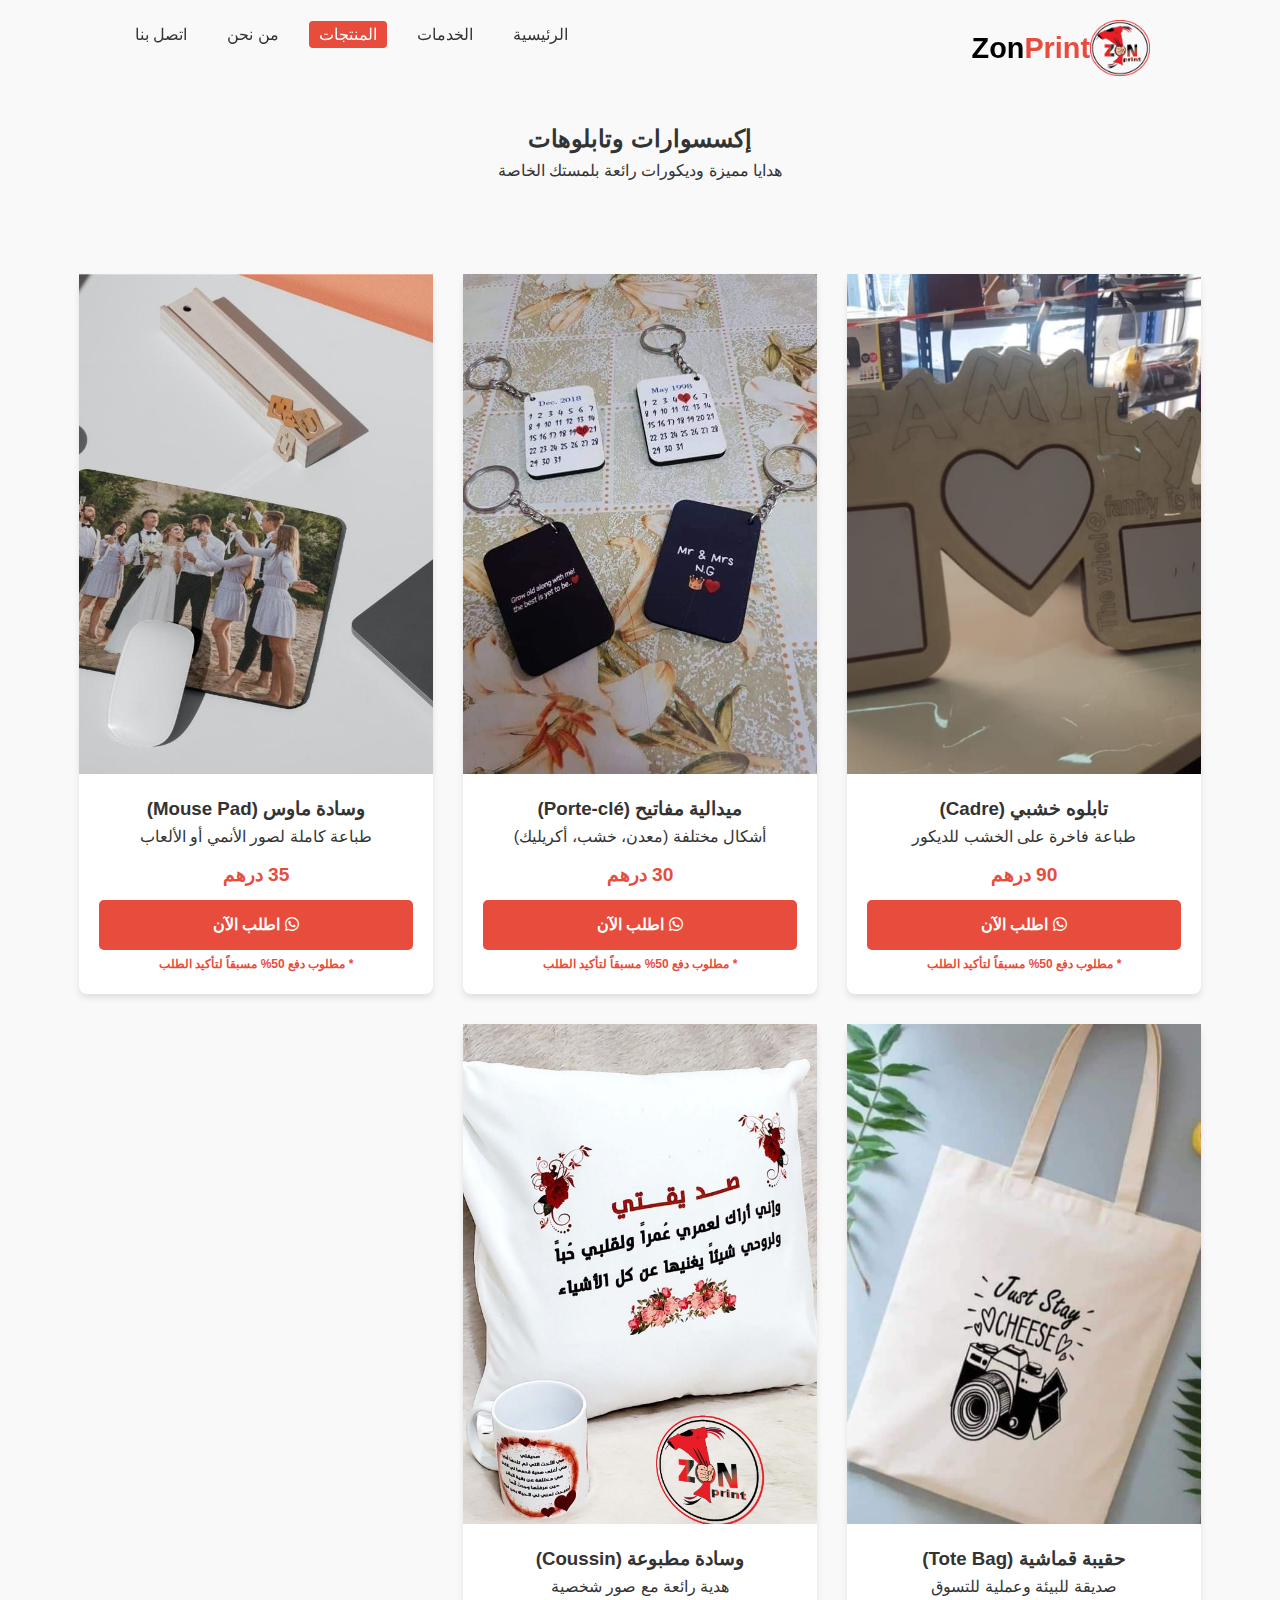
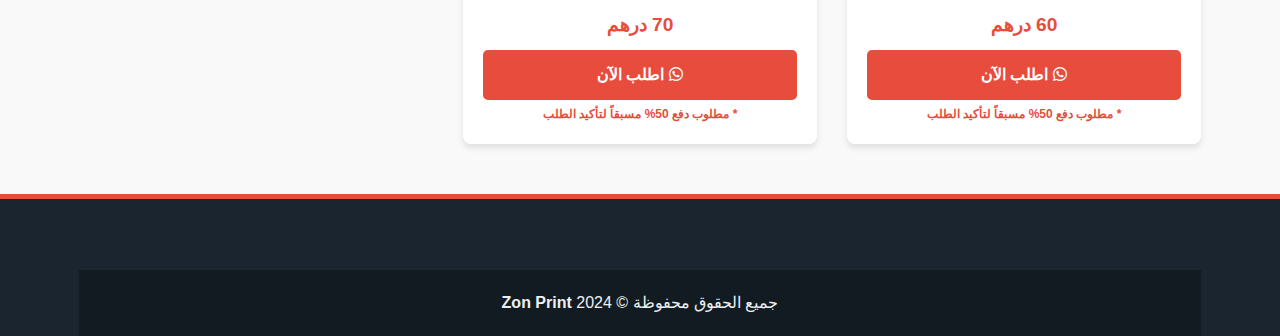
<file: product-accessories.html>
<!DOCTYPE html>
<html lang="ar" dir="rtl">

<head>
    <meta charset="UTF-8">
    <meta name="viewport" content="width=device-width, initial-scale=1.0">
    <title>Zon Print - إكسسوارات</title>
    <link rel="icon" href="images/logo.png" type="image/png">
    <link rel="stylesheet" href="https://cdnjs.cloudflare.com/ajax/libs/font-awesome/6.4.0/css/all.min.css">
    <link rel="stylesheet" href="style.css?v=accessories">
    <style>
        /* --- إعدادات الكمبيوتر (شاشة كبيرة) --- */
        @media (min-width: 769px) {

            /* 1. نجعل الهيدر شفافاً في البداية */
            header {
                background-color: transparent;
                box-shadow: none;
            }

            /* 2. الروابط بيضاء لتظهر فوق الصورة */
            header .nav-link {
                color: #ffffff !important;
            }

            .logo-container h1 {
                color: #000000 !important;
            }

        }

        /* --- إعدادات الموبايل (شاشة صغيرة) --- */
        @media (max-width: 768px) {

            /* في الموبايل نتركه أزرق ثابت لضمان وضوح القائمة */
            header {
                background-color: #2c3e50;
            }

            /* الروابط سوداء داخل القائمة البيضاء */
            nav ul li a {
                color: #333333 !important;
            }

            nav ul li a.active {
                color: #ffffff !important;
            }
        }
    </style>
    <!-- Google Tag Manager -->
    <script>(function (w, d, s, l, i) {
            w[l] = w[l] || []; w[l].push({
                'gtm.start':
                    new Date().getTime(), event: 'gtm.js'
            }); var f = d.getElementsByTagName(s)[0],
                j = d.createElement(s), dl = l != 'dataLayer' ? '&l=' + l : ''; j.async = true; j.src =
                    'https://www.googletagmanager.com/gtm.js?id=' + i + dl; f.parentNode.insertBefore(j, f);
        })(window, document, 'script', 'dataLayer', 'GTM-N6G2XF4N');</script>
    <!-- End Google Tag Manager -->
     <link href="https://fonts.googleapis.com/css2?family=Cairo:wght@300;400;700;900&display=swap" rel="stylesheet">
</head>


<body>
    <!-- Google Tag Manager (noscript) -->
    <noscript><iframe src="https://www.googletagmanager.com/ns.html?id=GTM-N6G2XF4N" height="0" width="0"
            style="display:none;visibility:hidden"></iframe></noscript>
    <!-- End Google Tag Manager (noscript) -->
    <header>
        <div class="container">
            <div class="header-content">
                <div class="logo-container">
                    <a href="/" style="text-decoration: none; display: flex; align-items: center;">
                        <img src="images/logo.png" alt="ZonPrint">
                        <h1>Zon<span>Print</span></h1>
                    </a>
                </div>
                <div class="mobile-menu"><i class="fas fa-bars" style="color: white;"></i></div>
                <nav>
                    <ul>
                        <li><a href="/">الرئيسية</a></li>
                        <li><a href="index.html#services">الخدمات</a></li>
                        <li><a href="index.html#products" class="active">المنتجات</a></li>
                        <li><a href="index.html#about">من نحن</a></li>
                        <li><a href="index.html#contact">اتصل بنا</a></li>
                    </ul>
                              
                </nav>
            </div>
        </div>
    </header>

    <section class="page-header"
        style="padding-top: 120px; text-align: center; background: #f9f9f9; padding-bottom: 40px;">
        <div class="container">
            <h2>إكسسوارات وتابلوهات</h2>
            <p>هدايا مميزة وديكورات رائعة بلمستك الخاصة</p>
        </div>
    </section>

    <section class="product-gallery" style="padding: 50px 0;">
        <div class="container">
            <div class="products-grid">
                <div class="product-card">
                    <div class="product-img" style="background-image: url('images/tableu1.jpg'); height: 500px;"></div>
                    <div class="product-info">
                        <h3>تابلوه خشبي (Cadre)</h3>
                        <p>طباعة فاخرة على الخشب للديكور</p>
                        <div class="product-price">90 درهم</div>
                        <a href="https://wa.me/212645717242?text=أريد طلب تابلوه خشبي" target="_blank" class="btn"
                            style="width: 100%;"><i class="fab fa-whatsapp"></i> اطلب الآن</a>
                        <p style="font-size: 12px; color: #e74c3c; margin-top: 5px; font-weight: bold;">
                            * مطلوب دفع 50% مسبقاً لتأكيد الطلب
                        </p>
                    </div>
                </div>
                <div class="product-card">
                    <div class="product-img" style="background-image: url('images/clé1.jpg'); height: 500px;"></div>
                    <div class="product-info">
                        <h3>ميدالية مفاتيح (Porte-clé)</h3>
                        <p>أشكال مختلفة (معدن، خشب، أكريليك)</p>
                        <div class="product-price">30 درهم</div>
                        <a href="https://wa.me/212645717242?text=أريد طلب ميدالية مفاتيح" target="_blank" class="btn"
                            style="width: 100%;"><i class="fab fa-whatsapp"></i> اطلب الآن</a>
                        <p style="font-size: 12px; color: #e74c3c; margin-top: 5px; font-weight: bold;">
                            * مطلوب دفع 50% مسبقاً لتأكيد الطلب
                        </p>
                    </div>
                </div>
                <div class="product-card">
                    <div class="product-img" style="background-image: url('images/tappimus1.jpg'); height: 500px;">
                    </div>
                    <div class="product-info">
                        <h3>وسادة ماوس (Mouse Pad)</h3>
                        <p>طباعة كاملة لصور الأنمي أو الألعاب</p>
                        <div class="product-price">35 درهم</div>
                        <a href="https://wa.me/212645717242?text=أريد طلب ماوس باد" target="_blank" class="btn"
                            style="width: 100%;"><i class="fab fa-whatsapp"></i> اطلب الآن</a>
                        <p style="font-size: 12px; color: #e74c3c; margin-top: 5px; font-weight: bold;">
                            * مطلوب دفع 50% مسبقاً لتأكيد الطلب
                        </p>
                    </div>
                </div>
                <div class="product-card">
                    <div class="product-img" style="background-image: url('images/totbag.jpg'); height: 500px;"></div>
                    <div class="product-info">
                        <h3>حقيبة قماشية (Tote Bag)</h3>
                        <p>صديقة للبيئة وعملية للتسوق</p>
                        <div class="product-price">60 درهم</div>
                        <a href="https://wa.me/212645717242?text=أريد طلب حقيبة قماشية" target="_blank" class="btn"
                            style="width: 100%;"><i class="fab fa-whatsapp"></i> اطلب الآن</a>
                        <p style="font-size: 12px; color: #e74c3c; margin-top: 5px; font-weight: bold;">
                            * مطلوب دفع 50% مسبقاً لتأكيد الطلب
                        </p>
                    </div>
                </div>
                <div class="product-card">
                    <div class="product-img" style="background-image: url('images/Coussin.jpg'); height: 500px;"></div>
                    <div class="product-info">
                        <h3>وسادة مطبوعة (Coussin)</h3>
                        <p>هدية رائعة مع صور شخصية</p>
                        <div class="product-price">70 درهم</div>
                        <a href="https://wa.me/212645717242?text=أريد طلب وسادة مطبوعة" target="_blank" class="btn"
                            style="width: 100%;"><i class="fab fa-whatsapp"></i> اطلب الآن</a>
                        <p style="font-size: 12px; color: #e74c3c; margin-top: 5px; font-weight: bold;">
                            * مطلوب دفع 50% مسبقاً لتأكيد الطلب
                        </p>
                    </div>
                </div>
            </div>
        </div>
    </section>
    <footer class="footer-area">
        <div class="container">
            <div class="footer-bottom">
                <p>جميع الحقوق محفوظة &copy; 2024 <strong>Zon Print</strong></p>
            </div>
        </div>
    </footer>
    <script>
        // 1. كود تشغيل القائمة في الموبايل
        const mobileMenu = document.querySelector('.mobile-menu');
        const navUl = document.querySelector('nav ul');
        if (mobileMenu) {
            mobileMenu.addEventListener('click', () => {
                navUl.classList.toggle('show');
            });
        }

        // 2. كود تحويل الهيدر من شفاف إلى ملون عند النزول
        window.addEventListener("scroll", function () {
            var header = document.querySelector("header");
            // إذا نزلنا أكثر من 0 بكسل، أضف كلاس sticky
            header.classList.toggle("sticky", window.scrollY > 0);
        });
    </script>
    
</body>

</html>
</file>
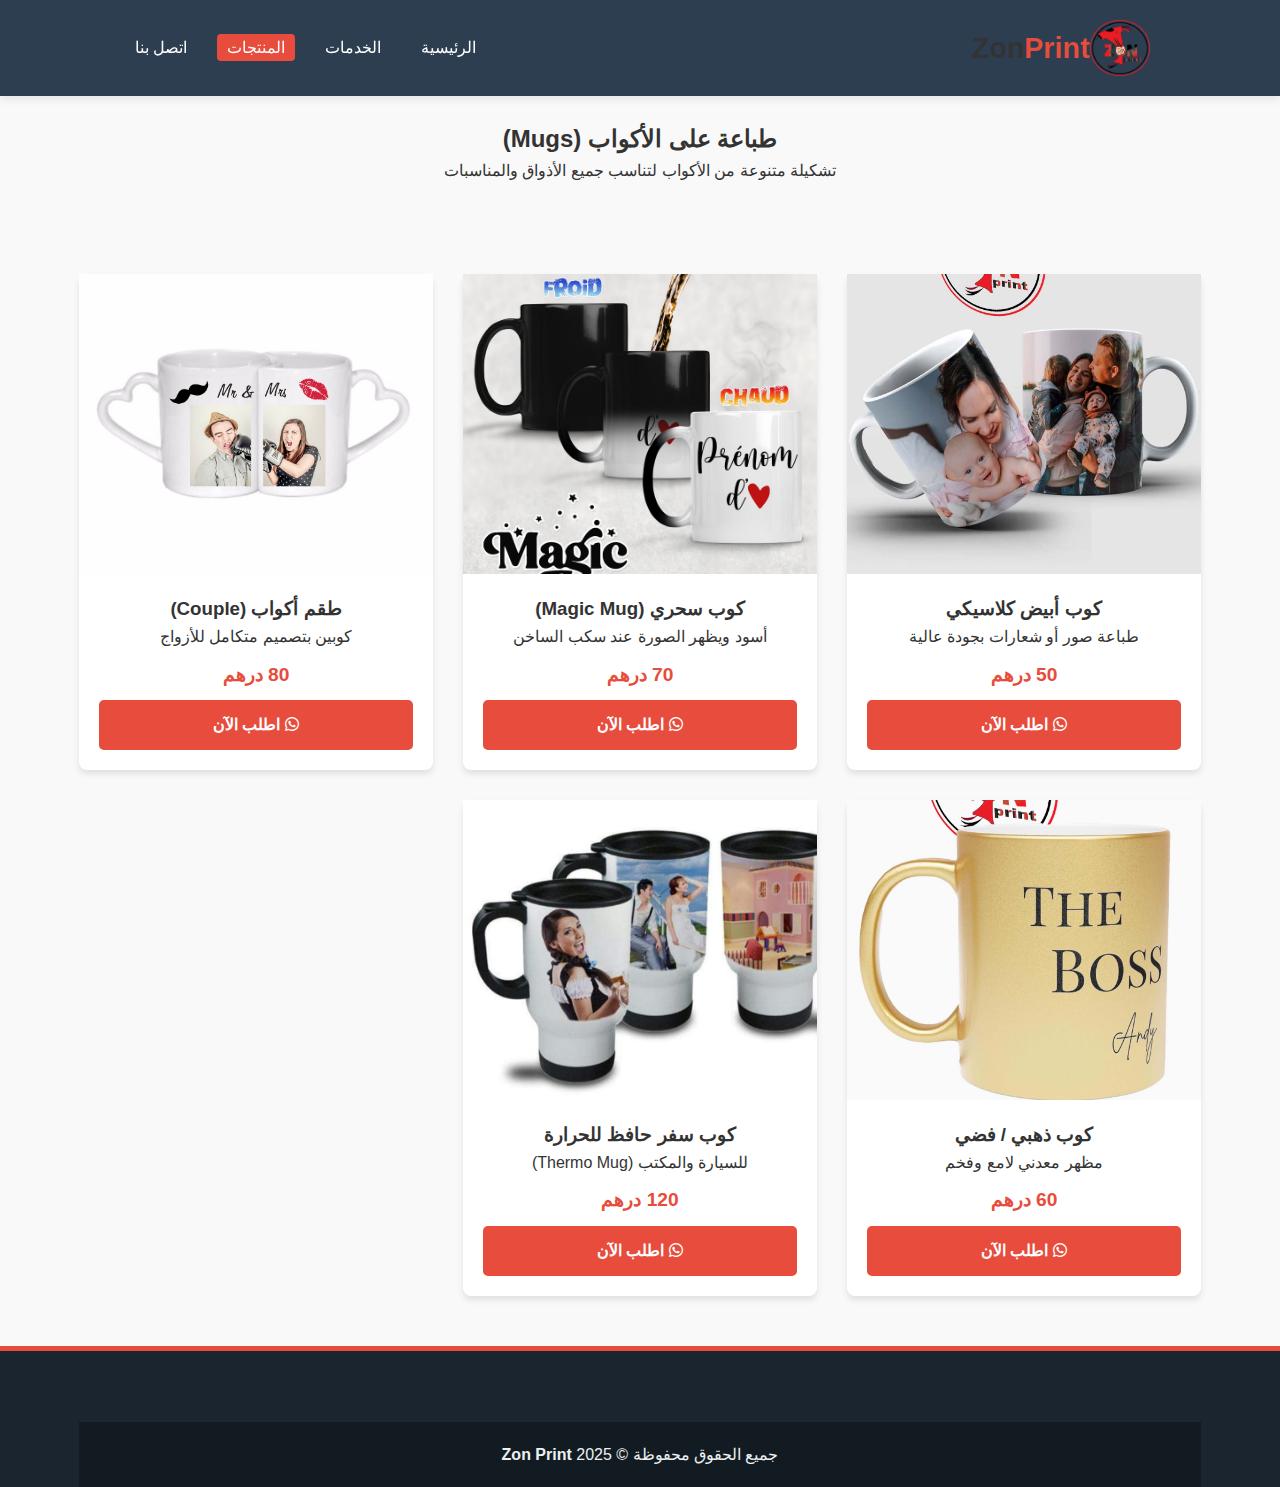
<file: product-mugs.html>
<!DOCTYPE html>
<html lang="ar" dir="rtl">
<head>
    <meta charset="UTF-8">
    <meta name="viewport" content="width=device-width, initial-scale=1.0">
    <title>Zon Print - طباعة الأكواب</title>
    <link rel="icon" href="images/logo.png" type="image/png">
    <link rel="stylesheet" href="https://cdnjs.cloudflare.com/ajax/libs/font-awesome/6.4.0/css/all.min.css">
    <link rel="stylesheet" href="style.css?v=mugs">
    <style>
        header { background-color: #2c3e50; box-shadow: 0 2px 10px rgba(0,0,0,0.1); }
        header .nav-link { color: #ffffff !important; }
        @media (max-width: 768px) {
            nav ul { background-color: rgba(255, 255, 255, 0.95) !important; backdrop-filter: blur(10px); border-top: 1px solid #eee; }
            nav ul li a { color: #333 !important; }
        }
    </style>
</head>
<body>
    <header>
        <div class="container">
            <div class="header-content">
                <div class="logo-container"><img src="images/logo.png" alt="ZonPrint"><h1>Zon<span>Print</span></h1></div>
                <div class="mobile-menu"><i class="fas fa-bars" style="color: white;"></i></div>
                <nav><ul>
                    <li><a href="index.html" style="color: white !important;">الرئيسية</a></li>
                    <li><a href="index.html#services" style="color: white !important;">الخدمات</a></li>
                    <li><a href="#" class="active" style="color: #ffffff !important;">المنتجات</a></li>
                    <li><a href="index.html#contact" style="color: white !important;">اتصل بنا</a></li>
                </ul></nav>
            </div>
        </div>
    </header>

    <section class="page-header" style="padding-top: 120px; text-align: center; background: #f9f9f9; padding-bottom: 40px;">
        <div class="container">
            <h2>طباعة على الأكواب (Mugs)</h2>
            <p>تشكيلة متنوعة من الأكواب لتناسب جميع الأذواق والمناسبات</p>
        </div>
    </section>

    <section class="product-gallery" style="padding: 50px 0;">
        <div class="container">
            <div class="products-grid">
                <div class="product-card">
                    <div class="product-img" style="background-image: url('images/mugwhite.jpg'); height: 300px;"></div>
                    <div class="product-info">
                        <h3>كوب أبيض كلاسيكي</h3>
                        <p>طباعة صور أو شعارات بجودة عالية</p>
                        <div class="product-price">50 درهم</div>
                        <a href="https://wa.me/212645717242?text=أريد طلب كوب أبيض كلاسيكي" target="_blank" class="btn" style="width: 100%;"><i class="fab fa-whatsapp"></i> اطلب الآن</a>
                    </div>
                </div>
                <div class="product-card">
                    <div class="product-img" style="background-image: url('images/mugmagic.jpg'); height: 300px;"></div>
                    <div class="product-info">
                        <h3>كوب سحري (Magic Mug)</h3>
                        <p>أسود ويظهر الصورة عند سكب الساخن</p>
                        <div class="product-price">70 درهم</div>
                        <a href="https://wa.me/212645717242?text=أريد طلب كوب سحري" target="_blank" class="btn" style="width: 100%;"><i class="fab fa-whatsapp"></i> اطلب الآن</a>
                    </div>
                </div>
                <div class="product-card">
                    <div class="product-img" style="background-image: url('images/mugcoupel.jpg'); height: 300px;"></div>
                    <div class="product-info">
                        <h3>طقم أكواب (Couple)</h3>
                        <p>كوبين بتصميم متكامل للأزواج</p>
                        <div class="product-price">80 درهم</div>
                        <a href="https://wa.me/212645717242?text=أريد طلب طقم أكواب كابل" target="_blank" class="btn" style="width: 100%;"><i class="fab fa-whatsapp"></i> اطلب الآن</a>
                    </div>
                </div>
                <div class="product-card">
                    <div class="product-img" style="background-image: url('images/mugdoré.jpg'); height: 300px;"></div>
                    <div class="product-info">
                        <h3>كوب ذهبي / فضي</h3>
                        <p>مظهر معدني لامع وفخم</p>
                        <div class="product-price">60 درهم</div>
                        <a href="https://wa.me/212645717242?text=أريد طلب كوب ذهبي" target="_blank" class="btn" style="width: 100%;"><i class="fab fa-whatsapp"></i> اطلب الآن</a>
                    </div>
                </div>
                <div class="product-card">
                    <div class="product-img" style="background-image: url('images/Thermomug1.jpg'); height: 300px;"></div>
                    <div class="product-info">
                        <h3>كوب سفر حافظ للحرارة</h3>
                        <p>للسيارة والمكتب (Thermo Mug)</p>
                        <div class="product-price">120 درهم</div>
                        <a href="https://wa.me/212645717242?text=أريد طلب كوب سفر حراري" target="_blank" class="btn" style="width: 100%;"><i class="fab fa-whatsapp"></i> اطلب الآن</a>
                    </div>
                </div>
            </div>
        </div>
    </section>

    <footer class="footer-area"><div class="container"><div class="footer-bottom"><p>جميع الحقوق محفوظة &copy; 2025 <strong>Zon Print</strong></p></div></div></footer>
    <script>
        // 1. كود تشغيل القائمة في الموبايل
        const mobileMenu = document.querySelector('.mobile-menu');
        const navUl = document.querySelector('nav ul');
        if (mobileMenu) {
            mobileMenu.addEventListener('click', () => {
                navUl.classList.toggle('show');
            });
        }

        // 2. كود تحويل الهيدر من شفاف إلى ملون عند النزول
        window.addEventListener("scroll", function () {
            var header = document.querySelector("header");
            // إذا نزلنا أكثر من 0 بكسل، أضف كلاس sticky
            header.classList.toggle("sticky", window.scrollY > 0);
        });
    </script>
</body>
</html>
</file>
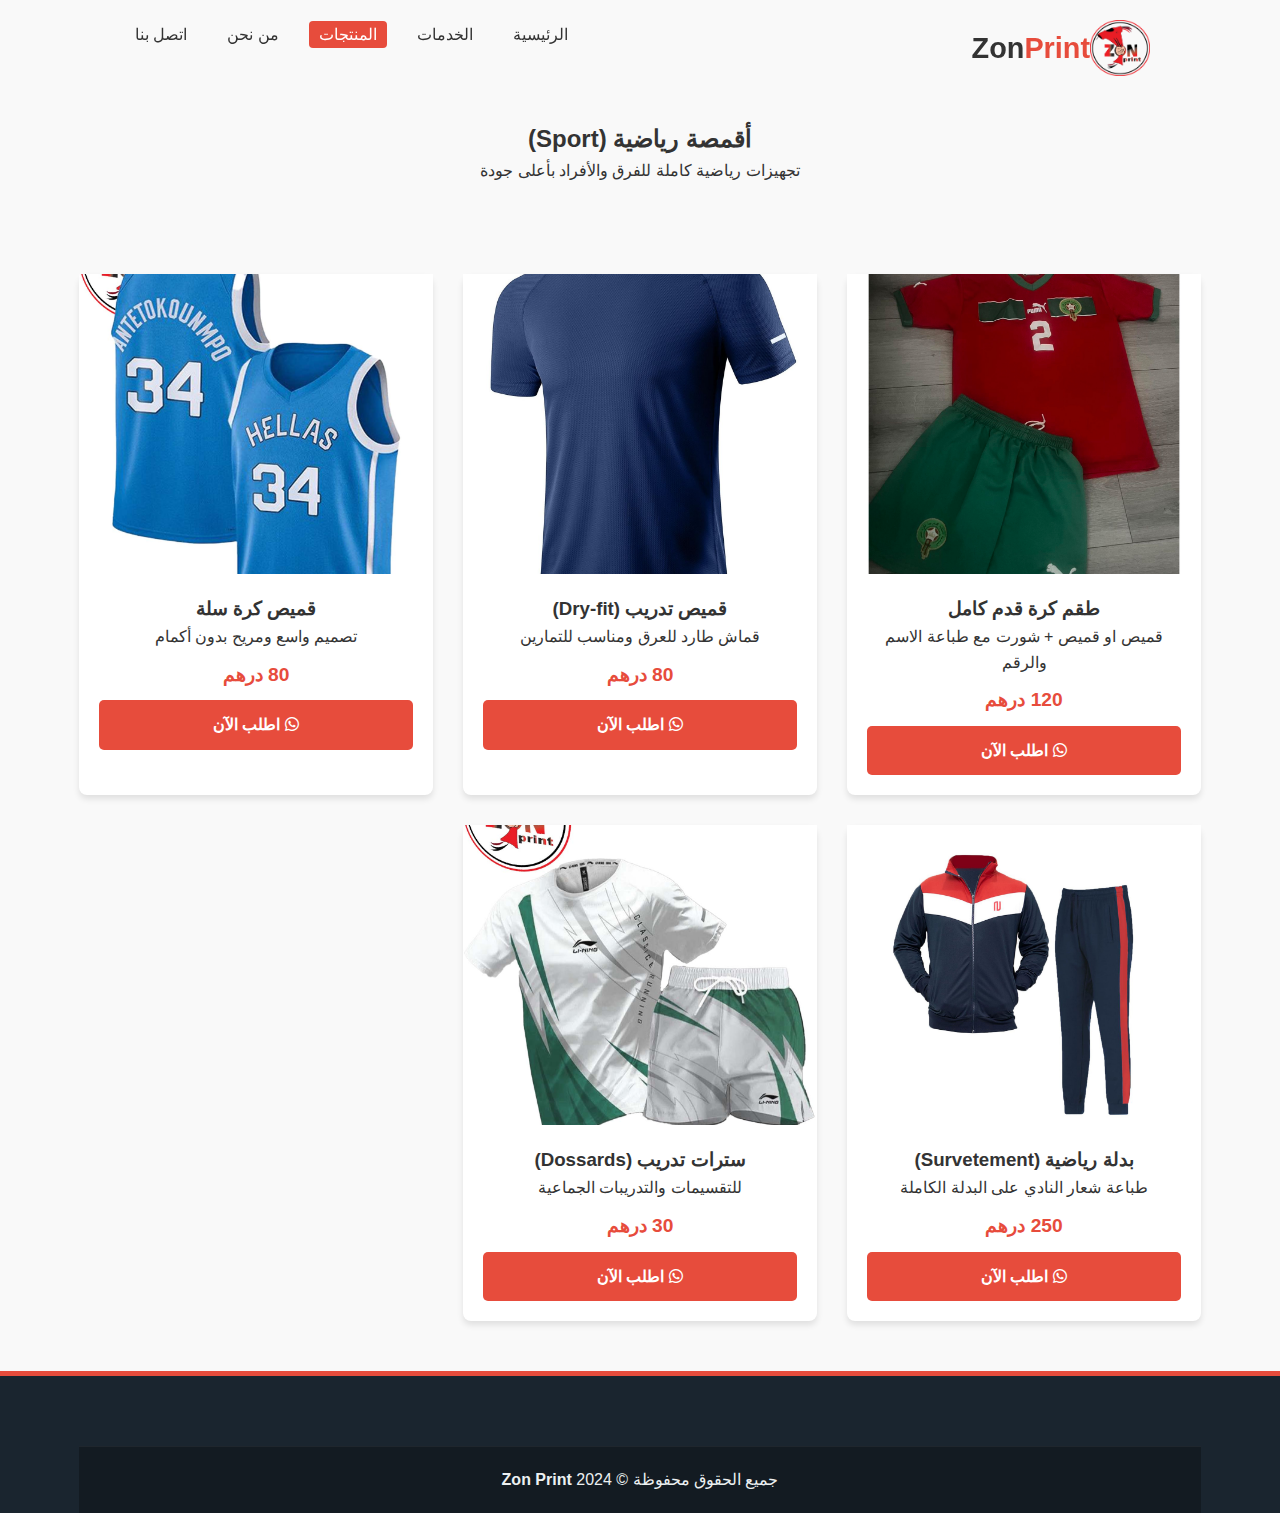
<file: product-sport.html>
<!DOCTYPE html>
<html lang="ar" dir="rtl">

<head>
    <meta charset="UTF-8">
    <meta name="viewport" content="width=device-width, initial-scale=1.0">
    <title>Zon Print - أقمصة رياضية</title>
    <link rel="icon" href="images/logo.png" type="image/png">
    <link rel="stylesheet" href="https://cdnjs.cloudflare.com/ajax/libs/font-awesome/6.4.0/css/all.min.css">
    <link rel="stylesheet" href="style.css?v=sport">
    <style>
        /* --- إعدادات الكمبيوتر (شاشة كبيرة) --- */
        @media (min-width: 769px) {

            /* 1. نجعل الهيدر شفافاً في البداية */
            header {
                background-color: transparent;
                box-shadow: none;
            }

            /* 2. الروابط بيضاء لتظهر فوق الصورة */
            header .nav-link {
                color: #ffffff !important;
            }
        }

        /* --- إعدادات الموبايل (شاشة صغيرة) --- */
        @media (max-width: 768px) {

            /* في الموبايل نتركه أزرق ثابت لضمان وضوح القائمة */
            header {
                background-color: #2c3e50;
            }

            /* الروابط سوداء داخل القائمة البيضاء */
            nav ul li a {
                color: #333333 !important;
            }

            nav ul li a.active {
                color: #ffffff !important;
            }
        }
    </style>
</head>

<body>
    <header>
        <div class="container">
            <div class="header-content">
                <div class="logo-container">
                    <a href="/" style="text-decoration: none; display: flex; align-items: center;">
                        <img src="images/logo.png" alt="ZonPrint">
                        <h1>Zon<span>Print</span></h1>
                        </a>
                </div>
                <div class="mobile-menu"><i class="fas fa-bars" style="color: white;"></i></div>
                <nav>
                    <ul>
                        <li><a href="/">الرئيسية</a></li>
                        <li><a href="index.html#services">الخدمات</a></li>
                        <li><a href="index.html#products" class="active">المنتجات</a></li>
                        <li><a href="index.html#about">من نحن</a></li>
                        <li><a href="index.html#contact">اتصل بنا</a></li>
                    </ul>
                              
                </nav>
            </div>
        </div>
    </header>

    <section class="page-header"
        style="padding-top: 120px; text-align: center; background: #f9f9f9; padding-bottom: 40px;">
        <div class="container">
            <h2>أقمصة رياضية (Sport)</h2>
            <p>تجهيزات رياضية كاملة للفرق والأفراد بأعلى جودة</p>
        </div>
    </section>

    <section class="product-gallery" style="padding: 50px 0;">
        <div class="container">
            <div class="products-grid">
                <div class="product-card">
                    <div class="product-img" style="background-image: url('images/tenu-chort.jpg'); height: 300px;">
                    </div>
                    <div class="product-info">
                        <h3>طقم كرة قدم كامل</h3>
                        <p>قميص او قميص + شورت مع طباعة الاسم والرقم </p>
                        <div class="product-price">120 درهم</div>
                        <a href="https://wa.me/212645717242?text=أريد طلب طقم كرة قدم كامل" target="_blank" class="btn"
                            style="width: 100%;"><i class="fab fa-whatsapp"></i> اطلب الآن</a>
                    </div>
                </div>
                <div class="product-card">
                    <div class="product-img" style="background-image: url('images/dry-fit.jpg'); height: 300px;"></div>
                    <div class="product-info">
                        <h3>قميص تدريب (Dry-fit)</h3>
                        <p>قماش طارد للعرق ومناسب للتمارين</p>
                        <div class="product-price">80 درهم</div>
                        <a href="https://wa.me/212645717242?text=أريد طلب قميص تدريب" target="_blank" class="btn"
                            style="width: 100%;"><i class="fab fa-whatsapp"></i> اطلب الآن</a>
                    </div>
                </div>
                <div class="product-card">
                    <div class="product-img" style="background-image: url('images/tchertbasket.jpg'); height: 300px;">
                    </div>
                    <div class="product-info">
                        <h3>قميص كرة سلة</h3>
                        <p>تصميم واسع ومريح بدون أكمام</p>
                        <div class="product-price">80 درهم</div>
                        <a href="https://wa.me/212645717242?text=أريد طلب قميص كرة سلة" target="_blank" class="btn"
                            style="width: 100%;"><i class="fab fa-whatsapp"></i> اطلب الآن</a>
                    </div>
                </div>
                <div class="product-card">
                    <div class="product-img" style="background-image: url('images/Survetement.jpg'); height: 300px;">
                    </div>
                    <div class="product-info">
                        <h3>بدلة رياضية (Survetement)</h3>
                        <p>طباعة شعار النادي على البدلة الكاملة</p>
                        <div class="product-price">250 درهم</div>
                        <a href="https://wa.me/212645717242?text=أريد طلب بدلة رياضية" target="_blank" class="btn"
                            style="width: 100%;"><i class="fab fa-whatsapp"></i> اطلب الآن</a>
                    </div>
                </div>
                <div class="product-card">
                    <div class="product-img" style="background-image: url('images/Dossards.jpg'); height: 300px;"></div>
                    <div class="product-info">
                        <h3>سترات تدريب (Dossards)</h3>
                        <p>للتقسيمات والتدريبات الجماعية</p>
                        <div class="product-price">30 درهم</div>
                        <a href="https://wa.me/212645717242?text=أريد طلب سترات تدريب" target="_blank" class="btn"
                            style="width: 100%;"><i class="fab fa-whatsapp"></i> اطلب الآن</a>
                    </div>
                </div>
            </div>
        </div>
    </section>

    <footer class="footer-area">
        <div class="container">
            <div class="footer-bottom">
                <p>جميع الحقوق محفوظة &copy; 2024 <strong>Zon Print</strong></p>
            </div>
        </div>
    </footer>
    <script>
        // 1. كود تشغيل القائمة في الموبايل
        const mobileMenu = document.querySelector('.mobile-menu');
        const navUl = document.querySelector('nav ul');
        if (mobileMenu) {
            mobileMenu.addEventListener('click', () => {
                navUl.classList.toggle('show');
            });
        }

        // 2. كود تحويل الهيدر من شفاف إلى ملون عند النزول
        window.addEventListener("scroll", function () {
            var header = document.querySelector("header");
            // إذا نزلنا أكثر من 0 بكسل، أضف كلاس sticky
            header.classList.toggle("sticky", window.scrollY > 0);
        });
    </script>
</body>

</html>
</file>
<file: style.css>
/* CSS Reset وإعدادات عامة */
* {
    margin: 0;
    padding: 0;
    box-sizing: border-box;
    font-family: 'Segoe UI', Tahoma, Geneva, Verdana, sans-serif;
}

:root {
    --primary: #2c3e50;
    --secondary: #e74c3c;
    --accent: #3498db;
    --light: #ecf0f1;
    --dark: #2c3e50;
    --text: #333;
    --shadow: 0 4px 6px rgba(0, 0, 0, 0.1);
}

body {
    background-color: #f9f9f9;
    color: var(--text);
    line-height: 1.6;
}

.container {
    width: 90%;
    max-width: 1200px;
    margin: 0 auto;
    padding: 0 15px;
}

/* الترويسة */
header {
    position: fixed;
    top: 0;
    left: 0;
    width: 100%;
    z-index: 1000;
    transition: 0.6s;
    padding: 20px 40px;
}

.header-content {
    display: flex;
    justify-content: space-between;
    align-items: center;
}

.logo-container {
    display: flex;
    align-items: center;
}

.logo-container img {
    width: 60px;
    height: auto;
    margin-right: 15px;
}

.logo-container h1 {
    font-size: 1.8rem;
    margin: 0;
    color: #333;
}

.logo-container h1 span {
    color: var(--secondary);
}

/* القائمة (للكمبيوتر) */
nav ul {
    display: flex;
    list-style: none;
}

nav ul li {
    margin: 0 10px;
}

nav ul li a {
    color: #333;
    text-decoration: none;
    font-weight: 500;
    padding: 5px 10px;
    border-radius: 4px;
    transition: all 0.3s ease;
}

nav ul li a:hover,
nav ul li a.active {
    background-color: var(--secondary);
    color: white !important;
}

.mobile-menu {
    display: none;
    font-size: 1.5rem;
    cursor: pointer;
}

/* قسم الهيرو */
.hero {
    background: url('images/hero-bg.jpg');
    background-size: cover;
    background-position: center;
    background-repeat: no-repeat;
    background-attachment: fixed;
    /* Parallax */
    color: white;
    padding: 150px 0;
    text-align: center;
    min-height: 500px;
    display: flex;
    align-items: center;
    justify-content: center;
    flex-direction: column;
    position: relative;
}

.hero::before {
    content: '';
    position: absolute;
    top: 0;
    left: 0;
    width: 100%;
    height: 100%;
    background-color: rgba(53, 52, 52, 0.4);
    z-index: 1;
}

.hero .container {
    position: relative;
    z-index: 2;
}

.hero h2 {
    font-size: 2.5rem;
    margin-bottom: 20px;
}

.hero p {
    font-size: 1.2rem;
    max-width: 700px;
    margin: 0 auto 30px;
}

.btn {
    display: inline-block;
    background-color: var(--secondary);
    color: white;
    padding: 12px 30px;
    border-radius: 5px;
    text-decoration: none;
    font-weight: bold;
    transition: all 0.3s ease;
    border: none;
    cursor: pointer;
}

.btn:hover {
    background-color: #c0392b;
    transform: translateY(-3px);
}

/* العناوين والشبكات */
.section-title {
    text-align: center;
    margin-bottom: 50px;
}

.section-title h2 {
    font-size: 2rem;
    color: var(--primary);
    position: relative;
    display: inline-block;
    padding-bottom: 10px;
}

.section-title h2::after {
    content: '';
    position: absolute;
    bottom: 0;
    right: 0;
    width: 50%;
    height: 3px;
    background-color: var(--secondary);
}

.features-grid,
.products-grid,
.services-grid,
.contact-content {
    display: grid;
    grid-template-columns: repeat(auto-fit, minmax(280px, 1fr));
    gap: 30px;
}

.features,
.products,
.services,
.about,
.contact {
    padding: 80px 0;
}

.features,
.services,
.contact {
    background-color: var(--light);
}

/* البطاقات */
.feature-card,
.service-card,
.product-card {
    background-color: white;
    border-radius: 8px;
    box-shadow: var(--shadow);
    transition: transform 0.3s ease;
}

.feature-card,
.service-card {
    padding: 30px;
    text-align: center;
}

.feature-card:hover,
.product-card:hover {
    transform: translateY(-10px);
}

.feature-icon,
.service-card h3 i {
    color: var(--accent);
}

.feature-icon {
    font-size: 2.5rem;
    margin-bottom: 20px;
}

.service-card h3 {
    display: flex;
    align-items: center;
    justify-content: center;
    color: var(--primary);
    margin-bottom: 15px;
}

.service-card h3 i {
    margin-left: 10px;
}

.product-img {
    height: 400px;
    background-size: cover;
    background-position: center;
}

.product-info {
    padding: 20px;
    text-align: center;
}

.product-price {
    color: var(--secondary);
    font-weight: bold;
    font-size: 1.2rem;
    margin: 10px 0;
}

/* من نحن */
.about-content {
    display: grid;
    grid-template-columns: repeat(auto-fit, minmax(300px, 1fr));
    gap: 40px;
    align-items: center;
}

.about-img img {
    width: 100%;
    border-radius: 8px;
}

/* قسم آراء الزبناء (Parallax) */
.reviews {
    background-image: url('images/hero-bg.jpg');
    background-attachment: fixed;
    background-size: cover;
    background-position: center;
    background-repeat: no-repeat;
    padding: 80px 0;
    position: relative;
    z-index: 1;
}

.reviews::before {
    content: '';
    position: absolute;
    top: 0;
    left: 0;
    width: 100%;
    height: 100%;
    background-color: rgba(53, 52, 52, 0.6);
    z-index: -1;
}

.reviews .section-title h2 {
    color: white !important;
    position: relative;
    z-index: 2;
}

.reviews-grid {
    display: grid;
    grid-template-columns: repeat(auto-fit, minmax(300px, 1fr));
    gap: 30px;
}

.review-card {
    background: rgba(255, 255, 255, 0.95);
    padding: 30px;
    border-radius: 15px;
    box-shadow: 0 5px 15px rgba(0, 0, 0, 0.2);
    text-align: center;
    transition: transform 0.3s ease;
    position: relative;
    z-index: 2;
    border: 1px solid #eee;
}

.review-card:hover {
    transform: translateY(-10px);
    box-shadow: 0 15px 30px rgba(0, 0, 0, 0.1);
}

.review-icon {
    font-size: 40px;
    color: var(--secondary);
    opacity: 0.2;
    margin-bottom: 20px;
}

.review-text {
    font-size: 1.1rem;
    color: #555;
    line-height: 1.8;
    margin-bottom: 20px;
    font-style: italic;
}

.stars {
    color: #f1c40f;
    margin-bottom: 15px;
    font-size: 1.2rem;
}

.client-name {
    color: var(--primary);
    font-size: 1.2rem;
    font-weight: bold;
    margin-bottom: 5px;
}

.client-role {
    color: #888;
    font-size: 0.9rem;
}

/* الفوتر */
.footer-area {
    background-color: #1a252f;
    color: #ecf0f1;
    padding-top: 70px;
    position: relative;
    border-top: 5px solid #e74c3c;
}

.footer-grid {
    display: grid;
    grid-template-columns: repeat(auto-fit, minmax(250px, 1fr));
    gap: 40px;
    margin-bottom: 50px;
}

.footer-logo {
    display: flex;
    align-items: center;
    margin-bottom: 20px;
}

.footer-logo img {
    width: 50px;
    margin-left: 10px;
}

.footer-logo h2 {
    font-size: 24px;
    color: #fff;
}

.footer-logo span {
    color: #e74c3c;
}

.footer-desc {
    font-size: 15px;
    color: #bdc3c7;
    line-height: 1.8;
    margin-bottom: 20px;
}

.social-links {
    display: flex;
    gap: 10px;
    margin-top: 20px;
}

.social-links a {
    width: 40px;
    height: 40px;
    background: rgba(255, 255, 255, 0.1);
    display: flex;
    align-items: center;
    justify-content: center;
    border-radius: 5px;
    color: #fff;
    transition: 0.3s;
}

.social-links a:hover {
    background: #e74c3c;
    transform: translateY(-3px);
}

.footer-col h3 {
    font-size: 20px;
    margin-bottom: 25px;
    position: relative;
    padding-bottom: 10px;
}

.footer-col h3::after {
    content: '';
    position: absolute;
    bottom: 0;
    right: 0;
    width: 50%;
    height: 2px;
    background: #e74c3c;
}

.footer-links,
.contact-info {
    list-style: none;
}

.footer-links li {
    margin-bottom: 12px;
}

.footer-links a {
    color: #bdc3c7;
    text-decoration: none;
    transition: 0.3s;
    display: inline-block;
}

.footer-links a:hover {
    color: #e74c3c;
    transform: translateX(-5px);
}

.contact-info li {
    display: flex;
    align-items: center;
    margin-bottom: 15px;
    color: #bdc3c7;
    font-size: 15px;
}

.contact-info i {
    color: #e74c3c;
    font-size: 18px;
    margin-left: 15px;
}

.newsletter-form {
    position: relative;
    margin-top: 15px;
}

.newsletter-form input {
    width: 100%;
    padding: 15px;
    padding-left: 50px;
    background: rgba(255, 255, 255, 0.1);
    border: none;
    border-radius: 5px;
    color: #fff;
    outline: none;
}

.newsletter-form button {
    position: absolute;
    left: 0;
    top: 0;
    height: 100%;
    width: 50px;
    background: #e74c3c;
    border: none;
    color: white;
    border-radius: 5px 0 0 5px;
    cursor: pointer;
    transition: 0.3s;
}

.newsletter-form button:hover {
    background: #c0392b;
}

.footer-bottom {
    background: #131b22;
    padding: 20px 0;
    text-align: center;
    border-top: 1px solid rgba(255, 255, 255, 0.05);
}

.copyright-content p {
    color: #7f8c8d;
    font-size: 14px;
}

/* نموذج الاتصال */
.contact-form {
    background: white;
    padding: 30px;
    border-radius: 10px;
    box-shadow: 0 5px 15px rgba(0, 0, 0, 0.05);
    max-width: 600px;
    margin: 0 auto;
}

.form-group {
    margin-bottom: 20px;
}

.contact-form input,
.contact-form textarea {
    width: 100%;
    padding: 15px;
    border: 1px solid #ddd;
    border-radius: 5px;
    font-size: 16px;
    outline: none;
    transition: border 0.3s;
}

.contact-form input:focus,
.contact-form textarea:focus {
    border-color: var(--secondary);
}

.contact-form textarea {
    height: 150px;
    resize: vertical;
}

.contact-form button {
    width: 100%;
    font-size: 18px;
    cursor: pointer;
}

/* معرض الصور (Gallery) */
.product-gallery-grid {
    display: grid;
    grid-template-columns: repeat(auto-fit, minmax(250px, 1fr));
    gap: 20px;
    padding: 20px;
}

.product-gallery-grid img {
    width: 100%;
    height: 250px;
    object-fit: cover;
    border-radius: 10px;
    transition: 0.3s;
}

.product-gallery-grid img:hover {
    transform: scale(1.05);
}

/* الصفحات */
.page {
    display: none;
    padding-top: 100px;
    min-height: 80vh;
}

.page.active {
    display: block;
}

/* ========================
   تنسيق الموبايل (التجاوب)
   ======================== */
@media (max-width: 768px) {
    .mobile-menu {
        display: block;
        color: #333;
    }

    /* لون أيقونة افتراضي */

    nav ul {
        display: none;
        flex-direction: column;
        position: absolute;
        top: 80px;
        right: 0;
        width: 100%;
        background-color: rgba(255, 255, 255, 0.95) !important;
        /* خلفية بيضاء شفافة */
        backdrop-filter: blur(10px);
        box-shadow: 0 10px 15px rgba(0, 0, 0, 0.1);
        padding: 20px 0;
        text-align: center;
        border-top: 1px solid #eee;
    }

    nav ul.show {
        display: flex !important;
    }

    nav ul li {
        margin: 10px 0;
        width: 100%;
    }

    /* روابط الموبايل (داكنة) */
    nav ul li a,
    header .nav-link,
    header.sticky .nav-link {
        color: #333333 !important;
        /* لون داكن */
        display: block;
        padding: 15px;
        font-weight: bold;
        border-bottom: 1px solid #f0f0f0;
    }

    nav ul li a:hover,
    nav ul li a.active {
        color: #e74c3c !important;
        background-color: #f9f9f9;
    }

    .logo-container img {
        width: 50px;
        margin-right: 10px;
    }

    .logo-container h1 {
        font-size: 1.4rem;
    }

    /* الهيرو في الموبايل */
    .hero {
        padding: 50px 0 !important;
        min-height: 500px !important;
        /* استخدام الصورة العمودية المخصصة للموبايل */
        background-image: url('images/hero-mobile.jpg') !important;
        background-attachment: scroll !important;
        background-position: center center !important;
        background-size: 100% 100% !important;
    }

    .hero h2 {
        font-size: 1.8rem;
    }

    .footer-grid {
        grid-template-columns: 1fr;
        gap: 30px;
    }

    .review-card {
        padding: 20px;
    }

    .review-text {
        font-size: 1rem;
    }
}

/* ==========================================
   (هام) تعديلات Sticky Header (توضع في النهاية)
   ========================================== */

/* خلفية زرقاء عند النزول */
header.sticky {
    background-color: #2c3e50 !important;
    box-shadow: 0 2px 10px rgba(0, 0, 0, 0.2);
}

/* إجبار الأيقونة واللوجو والروابط (في الكمبيوتر فقط) أن تكون بيضاء */
header.sticky .logo-container h1,
header.sticky .nav-link {
    color: #ffffff !important;
}

/* هذه هي القاعدة التي كانت تسبب المشكلة، الآن وضعناها في الأخير لتفوز */
/* تغيير لون أيقونة القائمة للأبيض عند النزول */
header.sticky .mobile-menu i {
    color: #ffffff !important;
}

/* --- كود أمان نهائي للموبايل --- */
@media (max-width: 768px) {

    /* إجبار الروابط أن تكون داكنة في القائمة المنسدلة مهما حدث */
    nav ul li a {
        color: #333333 !important;
    }

    /* إبقاء الرابط النشط (البرتقالي) بنص أبيض */
    nav ul li a.active {
        color: #ffffff !important;
    }
}

/* ==================================================
   إصلاح نهائي لمشاكل الموبايل (الألوان والاختفاء)
   ================================================== */

@media (max-width: 768px) {

    /* 1. إجبار روابط القائمة في الموبايل أن تكون داكنة دائماً */
    /* هذا يحل مشكلة "الاختفاء" داخل القائمة البيضاء */
    header nav ul li a,
    header.sticky nav ul li a,
    header .nav-link,
    header.sticky .nav-link {
        color: #333333 !important;
        /* لون رمادي غامق */
        text-align: center;
        display: block;
        padding: 15px;
        font-weight: bold;
        border-bottom: 1px solid #eee;
    }

    /* 2. الرابط النشط (البرتقالي) يبقى نصه أبيض */
    header nav ul li a.active,
    header.sticky nav ul li a.active {
        color: #ffffff !important;
        background-color: #e74c3c !important;
    }

    /* 3. التأكد من أن أيقونة القائمة (الهمبرغر) تظهر دائماً */

    /* الحالة العادية (في أعلى الصفحة): أيقونة داكنة لتظهر على الخلفية الفاتحة أو الصورة */
    /* ملاحظة: إذا كانت خلفية الهيدر في المنتجات زرقاء، اجعل هذا white بدلاً من 333 */
    .mobile-menu i {
        color: #af2626 !important;
        /* جعلتها بيضاء لتناسب الهيدر الأزرق في صفحات المنتجات */
    }

    /* الحالة عند الهبوط (Sticky): أيقونة بيضاء لتظهر على الهيدر الأزرق الغامق */
    header.sticky .mobile-menu i {
        color: #7c3030 !important;
    }
}

/* --- تنسيق قسم الأسئلة الشائعة --- */
.faq-section {
    padding: 80px 0;
    background-color: #fff;
}

.faq-container {
    max-width: 800px;
    margin: 0 auto;
    /* توسيط القائمة */
}

.faq-item {
    background-color: #f9f9f9;
    border: 1px solid #eee;
    border-radius: 8px;
    margin-bottom: 15px;
    overflow: hidden;
    /* مهم لإخفاء الجواب */
    transition: all 0.3s ease;
}

.faq-item:hover {
    box-shadow: 0 5px 15px rgba(0, 0, 0, 0.05);
}

/* السؤال (الرأس) */
.faq-question {
    padding: 20px;
    cursor: pointer;
    display: flex;
    justify-content: space-between;
    align-items: center;
    background: white;
}

.faq-question h3 {
    font-size: 1.1rem;
    color: var(--primary);
    margin: 0;
}

.faq-question i {
    color: var(--secondary);
    transition: transform 0.3s ease;
}

/* الجواب (مخفي افتراضياً) */
.faq-answer {
    max-height: 0;
    overflow: hidden;
    transition: max-height 0.3s ease-out;
    background-color: #fff;
    border-top: 1px solid transparent;
}

.faq-answer p {
    padding: 20px;
    color: #666;
    margin: 0;
    font-size: 0.95rem;
    line-height: 1.6;
}

/* --- الكلاس الذي يضيفه الجافاسكريبت عند الفتح --- */
.faq-item.active .faq-answer {
    max-height: 200px;
    /* ارتفاع يكفي للنص */
    border-top-color: #eee;
}

.faq-item.active .faq-question i {
    transform: rotate(45deg);
    /* تدوير علامة الزائد لتصبح ضرب */
    color: #e74c3c;
}

.faq-item.active {
    border-color: var(--secondary);
    /* تلوين الإطار */
}

/* --- تنسيق قسم الفيديو --- */
.video-section {
    padding: 80px 0;
    background-color: #fff;
    text-align: center;
}

.video-wrapper {
    max-width: 900px;
    /* عرض مناسب للفيديو */
    margin: 0 auto;
    position: relative;
    border-radius: 20px;
    overflow: hidden;
    /* لقص الحواف الزائدة */
    box-shadow: 0 15px 40px rgba(0, 0, 0, 0.2);
    /* ظل قوي ليعطي عمقاً */
    border: 5px solid #fff;
    /* إطار أبيض جميل */
}

.video-wrapper video {
    width: 100%;
    height: auto;
    display: block;
    border-radius: 15px;
}

/* تحسين للموبايل */
@media (max-width: 768px) {
    .video-wrapper {
        width: 100%;
        border-radius: 10px;
    }
}

/* =========================================
   تنسيق زر واتساب العائم (النسخة النهائية)
   ========================================= */
.whatsapp-float {
    position: fixed;
    width: 60px;
    height: 60px;
    bottom: 40px;
    right: 40px;
    background-color: #25d366;
    color: #FFF;
    border-radius: 50%;
    /* دائرة مثالية */
    text-align: center;
    font-size: 32px;
    z-index: 10000;
    text-decoration: none;



    /* --- 2. كود الحركة الناعمة (مهم جداً) --- */
    /* هذا السطر يجعل التكبير يحدث بنعومة وليس فجأة */
    transition: all 0.3s cubic-bezier(0.175, 0.885, 0.32, 1.275);
    /* حركة ناعمة تشبه النابض */

    /* ظل خفيف في الحالة العادية */
    box-shadow: 6px 6px 10px rgba(0, 0, 0, 0.2);
}




/* --- 3. كود التكبير عند المرور (Hover) --- */
.whatsapp-float:hover {
    background-color: #128C7E;
    /* تغيير اللون للأغمق */

    /* 👇👇👇 هذا هو السطر المسؤول عن التكبير 👇👇👇 */
    transform: scale(1.15);
    /* تكبير بنسبة 15% */

    /* جعل الظل أكبر لتبدو وكأنها تقفز */
    box-shadow: 4px 4px 15px rgba(0, 0, 0, 0.3);
}


/* --- تنسيق الموبايل --- */
@media (max-width: 768px) {
    .whatsapp-float {
        width: 55px;
        /* حجم مناسب للموبايل */
        height: 55px;
        bottom: 25px;
        right: 25px;
        font-size: 28px;
    }
}

/* --- تنسيق قسم كيف تطلب --- */
.how-it-works {
    padding: 80px 0;
    background-color: #fff;
    text-align: center;
}

.steps-grid {
    display: grid;
    grid-template-columns: repeat(auto-fit, minmax(250px, 1fr));
    gap: 40px;
    margin-top: 40px;
}

.step-card {
    padding: 20px;
    position: relative;
}

.step-icon {
    width: 100px;
    height: 100px;
    background: #f9f9f9;
    border-radius: 50%;
    display: flex;
    align-items: center;
    justify-content: center;
    margin: 0 auto 20px;
    position: relative;
    transition: all 0.3s ease;
}

.step-icon i {
    font-size: 40px;
    color: var(--primary);
}

.step-number {
    position: absolute;
    top: 0;
    right: 0;
    width: 30px;
    height: 30px;
    background: var(--secondary);
    /* لون برتقالي */
    color: white;
    border-radius: 50%;
    display: flex;
    align-items: center;
    justify-content: center;
    font-weight: bold;
    border: 2px solid #fff;
}

.step-card h3 {
    font-size: 1.3rem;
    margin-bottom: 10px;
    color: var(--primary);
}

.step-card p {
    color: #666;
    font-size: 0.95rem;
}

.step-card:hover .step-icon {
    background: var(--secondary);
    transform: translateY(-10px);
}

.step-card:hover .step-icon i {
    color: white;
}
/* تعديل لتقريب العناصر من بعضها */
.design-container {
    display: flex;
    flex-wrap: wrap;
    
    /* هذا الأمر يجمعهم في الوسط بدلاً من تفريقهم */
    justify-content: center; 
    
    /* مسافة ثابتة ومعقولة بين الأزرار والتيشرت */
    gap: 10px; 
    
    align-items: center;
    
    /* تحديد عرض أقصى للقسم حتى لا يتوسع كثيراً في الشاشات الكبيرة */
    max-width: 900px; 
    margin: 0 auto; /* توسيط القسم كله */
}

/* منطقة المعاينة */
.preview-area {
    position: relative; /* ضروري جداً */
    width: 300px;
    height: 300px;
    border: 2px dashed #ddd;
    border-radius: 10px;
    overflow: hidden;
    background: #f9f9f9;
}

.product-base {
    width: 100%;
    height: 100%;
    object-fit: contain; /* لإظهار التيشرت كاملاً */
}

/* صورة الزبون (الطبقة العلوية) */
.design-overlay {
    position: absolute;
    top: 50%;
    left: 50%;
    transform: translate(-50%, -50%); /* توسيط الصورة بدقة */
    max-width: 120px; /* حجم منطقة الطباعة التقريبي */
    max-height: 150px;
    border: 1px dashed rgba(0,0,0,0.2); /* حدود وهمية ليرى الزبون حدود صورته */
}

/* منطقة الأزرار */
.controls-area {
    text-align: center;
    max-width: 3000px;
}

.upload-btn {
    display: inline-block;
    cursor: pointer;
    background-color: #3498db;
    margin-bottom: 20px;
}

.upload-btn:hover {
    background-color: #2980b9;
}
/* تعديل هام لظهور الصورة فوق التيشرت */
.preview-area {
    position: relative; /* ضروري جداً */
    width: 300px;
    height: 300px;
    background-color: #f0f0f0;
    overflow: hidden;
    margin: 0 auto; /* توسيط */
}

.product-base {
    width: 100%;
    height: 100%;
    object-fit: contain;
    position: relative;
    z-index: 1; /* الطبقة السفلى */
}

.design-overlay {
    position: absolute; /* لتكون عائمة */
    top: 50%;
    left: 50%;
    transform: translate(-50%, -50%); /* توسيط دقيق */
    width: 120px; /* حجم مبدئي للصورة */
    height: auto;
    z-index: 10; /* الطبقة العليا (فوق التيشرت) */
    display: none; /* مخفية في البداية */
}
</file>
